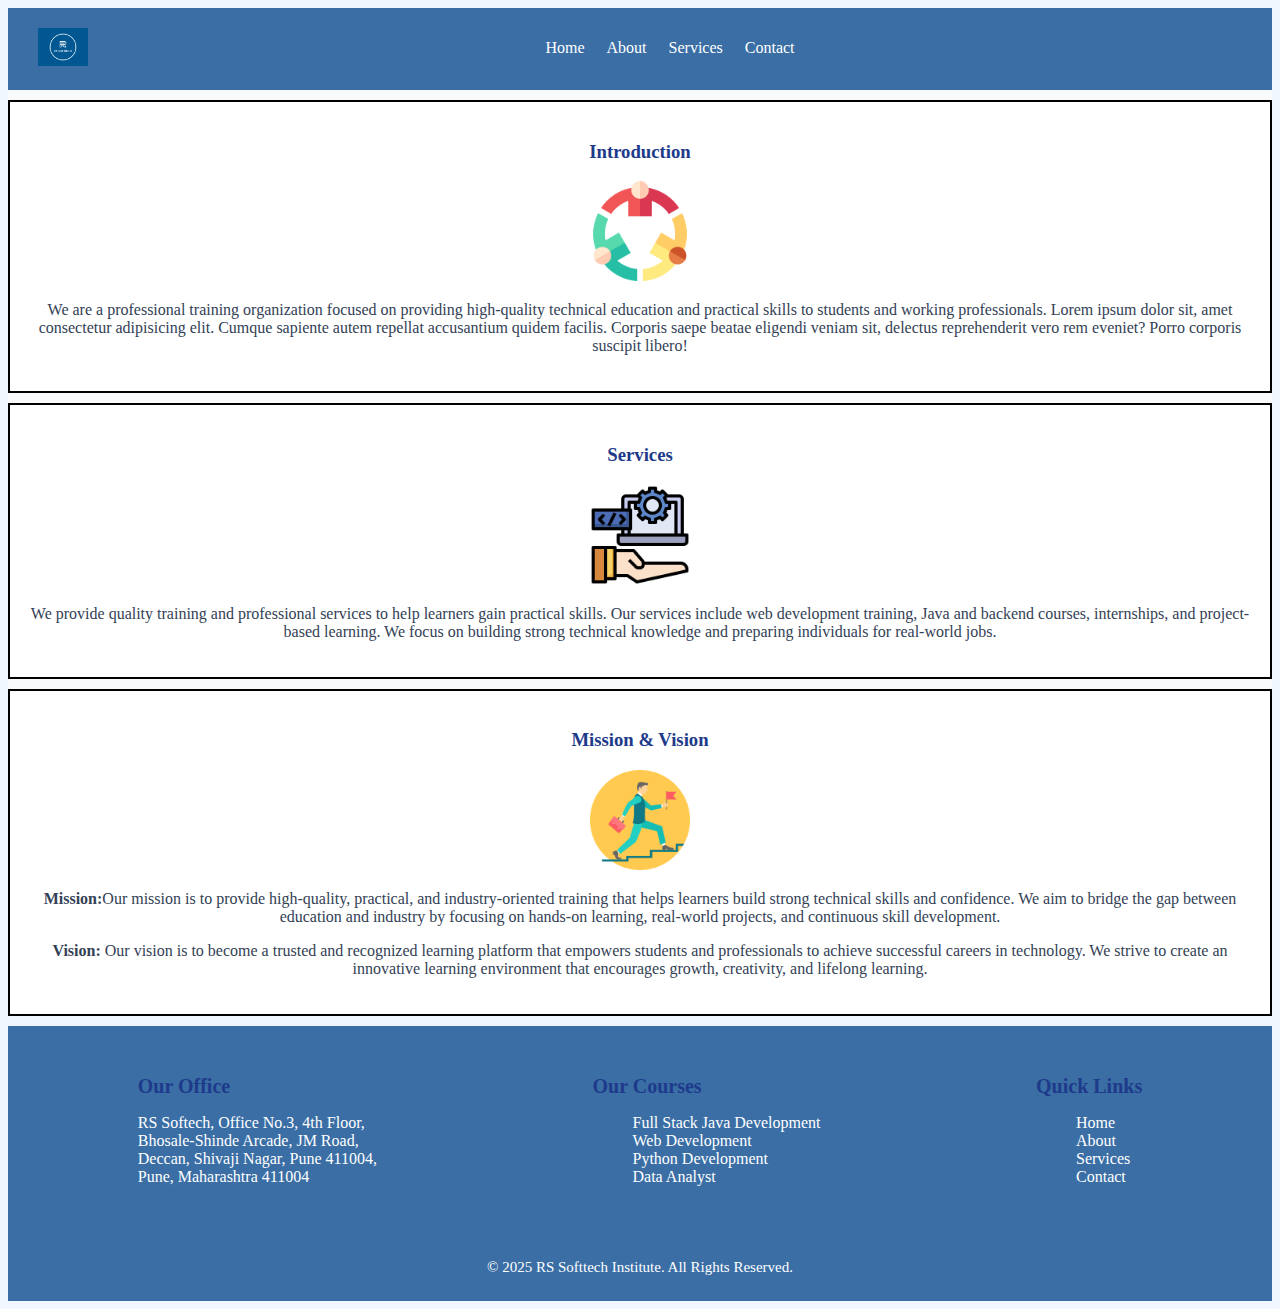
<file: about-us.html>
<!DOCTYPE html>
<html lang="en">
<head>
    <meta charset="UTF-8">
    <meta name="viewport" content="width=device-width, initial-scale=1.0">
    <title>RS-Softtechs</title>
    <link rel="stylesheet" href="task_5.css">
</head>
<body>

     <div class="container">
        <div class="header">
            <div class="logo">
                <img src="logo.png" alt="logo">
            </div>
            <div class="nav">
                <a href="home.html">Home</a>              
                <a href="about-us.html">About</a>              
                <a href="service.html">Services</a>              
                <a href="contact.html">Contact</a>              
            </div>
            <div class="search"></div>
        </div>
        <div class="about">
            <section class="block">
                <h3>Introduction</h3>
                <img src="teamwork.png" alt="Introduction">
                 <p>
                We are a professional training organization focused on providing
                high-quality technical education and practical skills to students
                and working professionals.
                Lorem ipsum dolor sit, amet consectetur adipisicing elit. Cumque sapiente autem repellat accusantium quidem facilis. Corporis saepe beatae eligendi veniam sit, delectus reprehenderit vero rem eveniet? Porro corporis suscipit libero!
            </p>
            </section>
            <section class="block">
                <h3>Services</h3>
                <img src="digital-services.png" alt="Services">
                <p>We provide quality training and professional services to help learners gain practical skills. Our services include web development training, Java and backend courses, internships, and project-based learning. We focus on building strong technical knowledge and preparing individuals for real-world jobs.</p>
            </section>
            <section class="block">
                <h3>Mission & Vision</h3>
                <img src="growth.png" alt="mission & Vision">
                <p><strong>Mission:</strong>Our mission is to provide high-quality, practical, and industry-oriented training that helps learners build strong technical skills and confidence. We aim to bridge the gap between education and industry by focusing on hands-on learning, real-world projects, and continuous skill development.
                </p>
                <p>
                <strong>Vision:</strong> Our vision is to become a trusted and recognized learning platform that empowers students and professionals to achieve successful careers in technology. We strive to create an innovative learning environment that encourages growth, creativity, and lifelong learning.
                </p>
            </section>
        </div>


    </div>
    <footer class="footer">
        <div class="footer-row">
            <div class="footer-box">
                <h2>Our Office</h2>
                <p>RS Softech, Office No.3, 4th Floor,<br>
                     Bhosale-Shinde Arcade, JM Road, <br>
                     Deccan, Shivaji Nagar, Pune 411004,<br>
                      Pune, Maharashtra 411004<br>

</p>
            </div>
            <div class="footer-box">
                <h2>Our Courses</h2>
                <ul>
                    <li>Full Stack Java Development</li>
                    <li>Web Development</li>
                    <li>Python Development</li>
                    <li>Data Analyst</li>
                </ul>
            </div>
            <div class="footer-box">
                <h2>Quick Links</h2>
                <ul>
                    <li><a href="home.html">Home</a></li>                    
                    <li><a href="about-us.html">About</a></li>                    
                    <li><a href="services.html">Services</a></li>
                    <li><a href="contact-us.html">Contact</a></li>

                </ul>
            </div>
            
        </div>
        <div class="footer-bottom">
             <p>© 2025 RS Softtech Institute. All Rights Reserved.</p>
        </div>
    </footer>
            
</body>
</html>
</file>
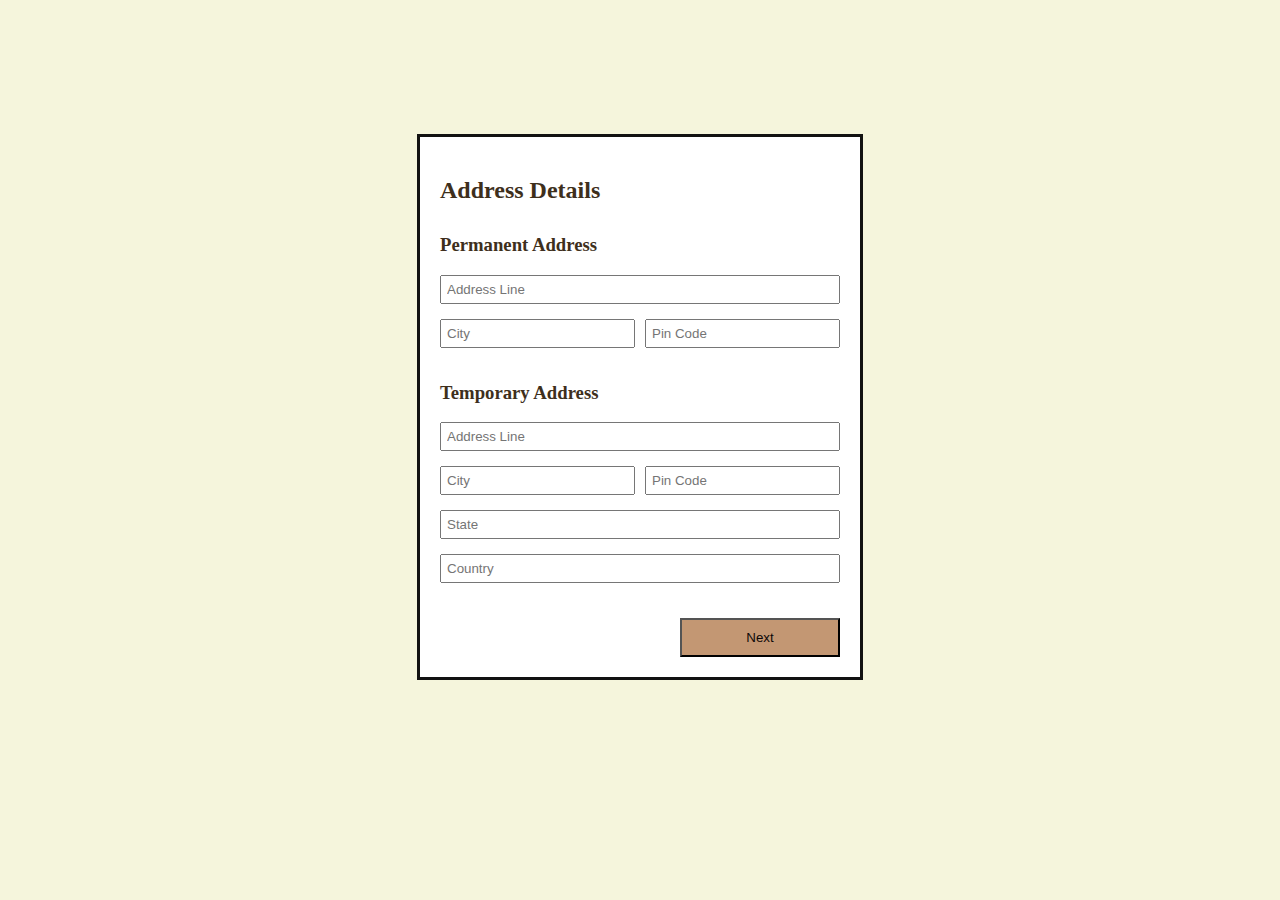
<file: address.html>
<!DOCTYPE html>
<html lang="en">
<head>
    <meta charset="UTF-8">
    <meta name="viewport" content="width=device-width, initial-scale=1.0">
    <title>Address-Details</title>
    <style>
        body{
            background-color: #F5F5DC;
            color: #3E2F1C;
            display: flex;
            justify-content: center;
            font-family: 'Times New Roman', Times, serif;
        }

        .container{
           background-color:  #FFFFFF; 
           border:3px solid #121211;
           margin :10%;
           height: fit-content;
           width: fit-content;
           width: 400px;
           padding: 20px;
           display: flex;
           flex-direction: column;
           justify-content: flex-start;
        }
        .permanent h3{
            margin-top: 10px;
        }

        .row{
            display: flex;
            gap: 10px;
            margin-bottom: 15px;
        }

        input{
            padding: 5px;
            width: 100%;   
        }
        input:hover{
            border: 2px solid black;
        }

        .container button{
            margin-left: 60%;
            margin-top: 20px;
            padding: 10px;
            background-color: #c39773;
            transition: 0.3s ease;
            color: #0d0707;
        }
        button:hover{
            background-color: #8C5E3C;
        }


    </style>
</head>
<body>
    <div class="container">
        <h2>Address Details</h2>
        <div class="permanent">
            <h3>Permanent Address</h3>
            <div class="row">
                <input type="address" placeholder="Address Line">
            </div>
            <div class="row">
                <input type="text" placeholder="City">
                <input type="text" placeholder="Pin Code">
            </div>
        </div>
        <div class="temporary">
            <h3>Temporary Address</h3>
            <div class="row">
                 <input type="address" placeholder="Address Line">
            </div>
            <div class="row">
                <input type="text" placeholder="City">
                <input type="text" placeholder="Pin Code">
            </div>
            <div class="row">
                <input type="text" placeholder="State">
            </div>
            <div class="row">
                <input type="text" placeholder="Country">
            </div>
        </div>

        <button onclick="window.location.href='education.html'">Next</button>
    </div>
</body>
</html>
</file>
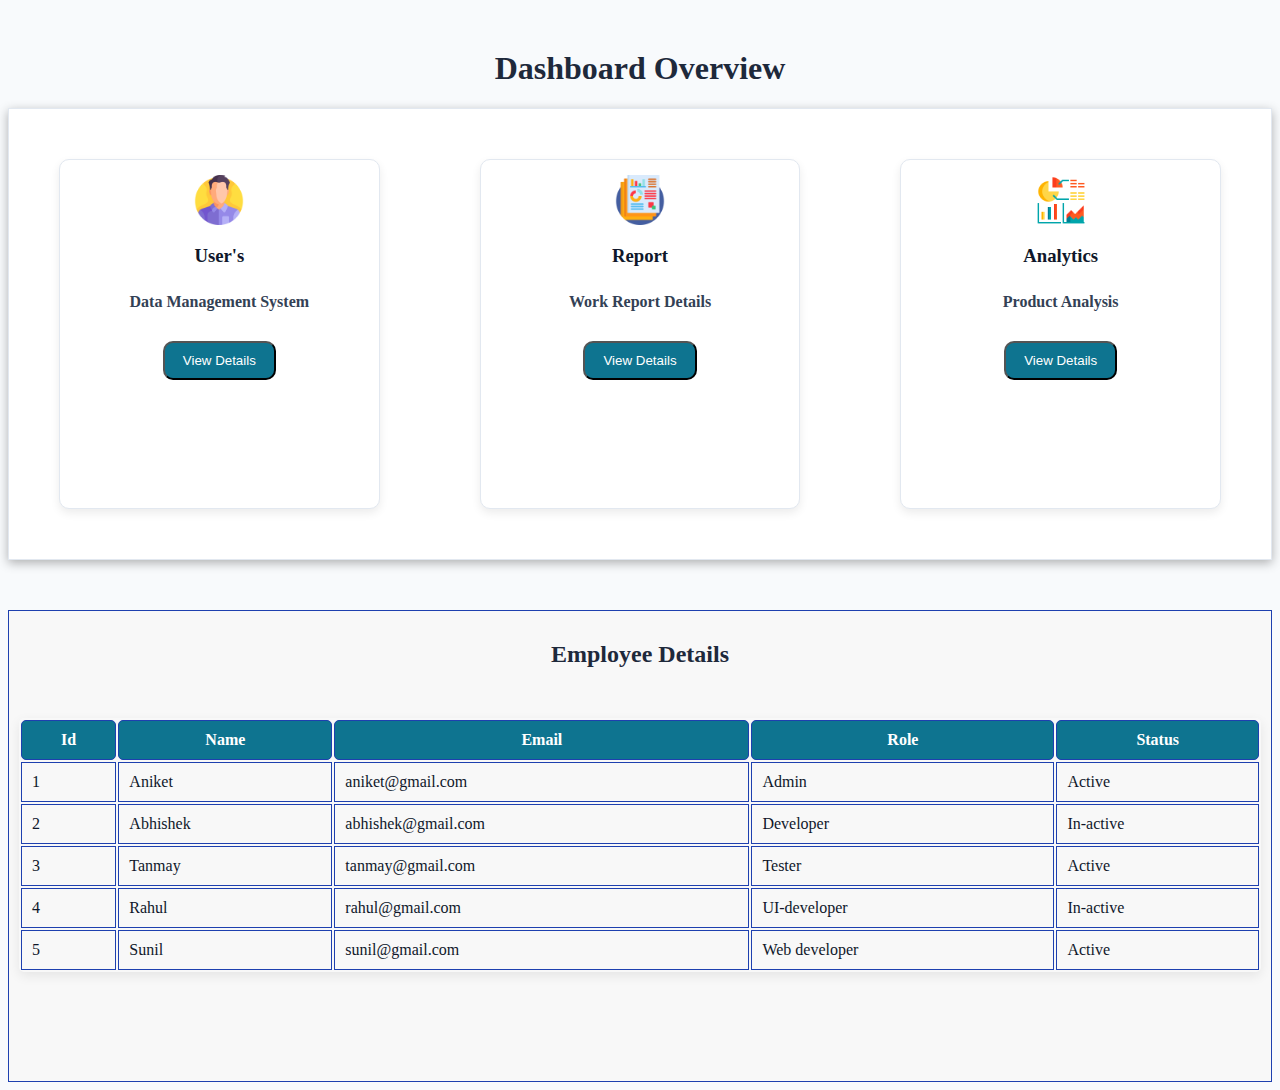
<file: cards_table.html>
<!DOCTYPE html>
<html lang="en">
<head>
    <meta charset="UTF-8">
    <meta name="viewport" content="width=device-width, initial-scale=1.0">
    <title>Task-3</title>
    <style>
        body{
            background-color: #F8FAFC;
            height: auto;
            color: #0F172A;
        }

        .blocks{
            background-color: #FFFFFF;
            border: 1px solid #E2E8F0;
            display: flex;
            height: 50vh;
            justify-content: space-around;
            box-shadow: 0 3px 10px rgba(0, 0, 0, 0.3);
        }

        .block{
            display: flex;
            flex-direction: column;
            align-items: center;
            padding: 5px;
            border-radius: 10px;
            border: 1px solid #E2E8F0;
            margin: 50px;
            width: 400px;
            height: auto;
            background-color: #FFFFFF;
            box-shadow:0px 4px 10px rgba(0, 0, 0, 0.08);
            transition: 0.3s ease-in;
        }

        .block:hover {
            transform: translateY(-6%);
            box-shadow: 0 5px 25px rgba(0, 0, 0, 0.8);
        }
        

        .block img{
            padding: 10px;
            max-width: 50px;
        }
        .block h3{
            margin-top: 10px;
            margin-bottom:10px;
            font-weight: bold;
            color: #0F172A;
        }

        .block p{
            margin-bottom: 5px;
            text-align: center;
            font-weight: bold;
            color: #334155;
        }

        .block button{
            margin-top: 25px;
            margin-bottom: 10px;
            padding: 10px 18px;
            border-radius: 10px;
            color: white;
            background-color:#0E7490;
            transition: 0.3s;
        }
        .block button:hover{
            background-color:#155E75;
        }

        .table{
            background-color: #f8f8F8;
            height: 50vh;
            padding: 10px;
            margin-top: 50px;
            

        }

        .table table{
            margin-top: 50px;
            width: 100%;
            border-radius: 5px;
            box-shadow: 0 4px 12px rgba(0,0,0,0.08);
        }
        table th{
            background-color: #0E7490;
            color: white;
            border-radius: 5px;
        }

        .table h2{
            text-align: center;
            color: #1E293B;
            
        }
        tr:hover{
            background-color: #E0E7FF;
        }


        .table,th, td{
            border: 1px solid #1E40AF;
            padding: 10px;
            font-size: bold;
        }
    </style>
</head>
<body>
        <h1 style="margin-top:50px;  text-align:center; color:#1E293B; font-family: 'Times New Roman', Times, serif;">Dashboard Overview</h1>
        <div class="blocks">
            <div class="block" >
                <img src="man.png" alt="user's">
                <h3>User's</h3>
                <p>Data Management System</p>
                <button>View Details</button>
            </div>
            <div class="block">
                <img src="report.png" alt="report">
                <h3>Report</h3>
                <p>Work Report Details</p>
                <button>View Details </button>
            </div>
            <div class="block">
                <img src="analysis.png" alt="Analytics">
                <h3>Analytics</h3>
                <p>Product Analysis</p>
                <button>View Details</button>
            </div>
        </div>
        <div class="table">
            <h2>Employee Details</h2>
            <table>
                <tr>
                    <th>Id</th>
                    <th>Name</th>
                    <th>Email</th>
                    <th>Role</th>
                    <th>Status</th>
                </tr>
                <tr>
                    <td>1</td>
                    <td>Aniket</td>
                    <td>aniket@gmail.com</td>
                    <td>Admin</td>
                    <td>Active</td>
                </tr>
                <tr>
                    <td>2</td>
                    <td>Abhishek</td>
                    <td>abhishek@gmail.com</td>
                    <td>Developer</td>
                    <td>In-active</td>
                </tr>
                <tr>
                    <td>3</td>
                    <td>Tanmay</td>
                    <td>tanmay@gmail.com</td>
                    <td>Tester</td>
                    <td>Active</td>
                </tr>
                <tr>
                    <td>4</td>
                    <td>Rahul</td>
                    <td>rahul@gmail.com</td>
                    <td>UI-developer</td>
                    <td>In-active</td>
                </tr>
                <tr>
                    <td>5</td>
                    <td>Sunil</td>
                    <td>sunil@gmail.com</td>
                    <td>Web developer</td>
                    <td>Active</td>
                </tr>
            </table>
        </div>
</body>
</html>
</file>
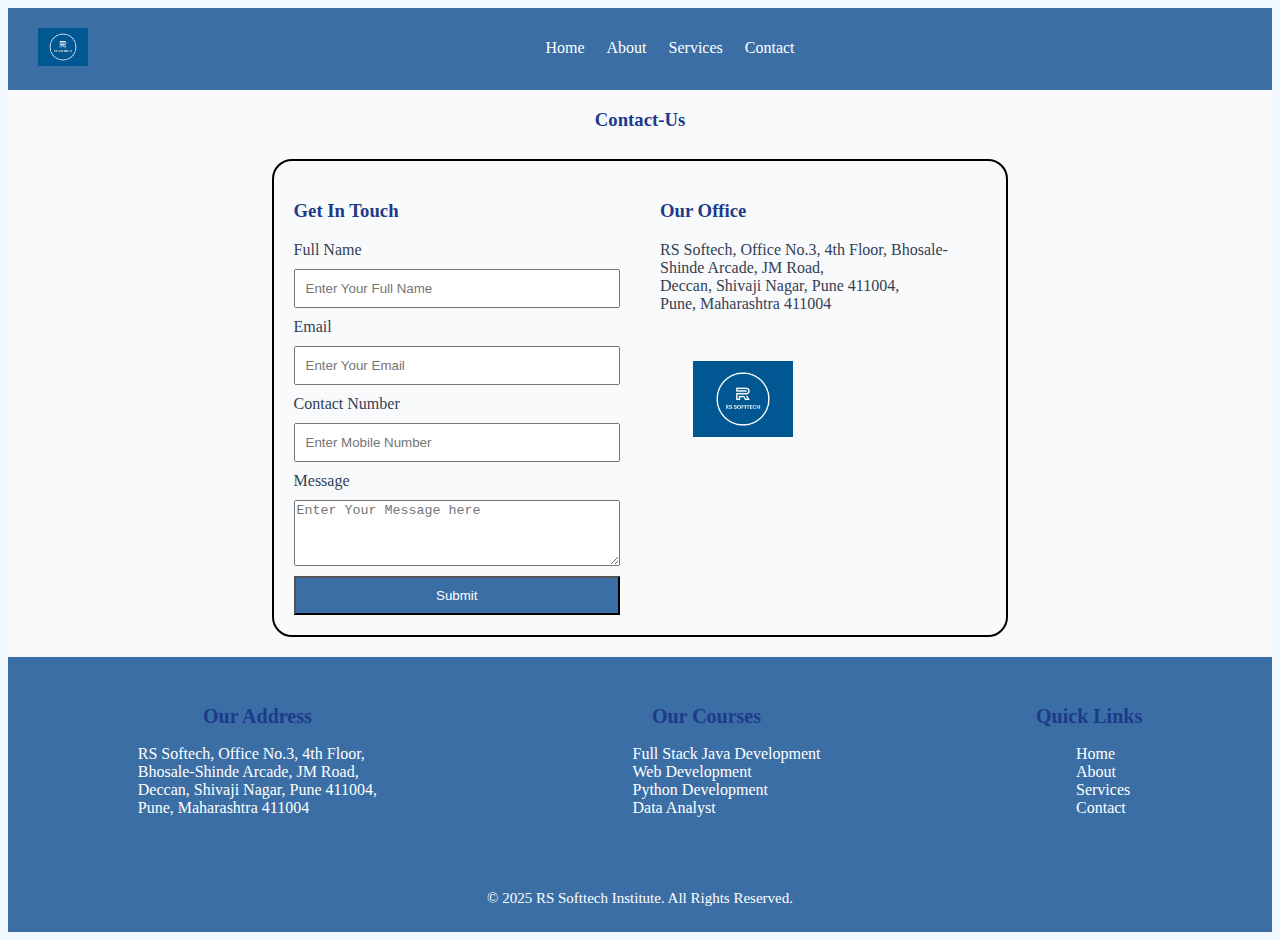
<file: contact.html>
<!DOCTYPE html>
<html lang="en">
<head>
    <meta charset="UTF-8">
    <meta name="viewport" content="width=device-width, initial-scale=1.0">
    <title>RS-Softtechs</title>
    <link rel="stylesheet" href="task_5.css">
</head>
<body>
    <div class="container">
        <div class="header">
            <div class="logo">
                <img src="logo.png" alt="logo">
            </div>
            <div class="nav">
                <a href="home.html">Home</a>              
                <a href="about-us.html">About</a>              
                <a href="service.html">Services</a>              
                <a href="contact.html">Contact</a>              
            </div>
            <div class="search"></div>
        </div>
        <!-- Contact Form -->
        <div class="contact-form">
            <h3>Contact-Us</h3>
            <div class="contact-row">
                <div class="contact-box">
                    <h3>Get In Touch</h3>
                    <form class="form">
                        <label for="full-name">Full Name </label>
                        <input type="text" name="full-name" placeholder="Enter Your Full Name">
                        <label for="email">Email</label>
                        <input type="email" name="email" placeholder="Enter Your Email">
                        <label for="phone-number">Contact Number</label>
                        <input type="tel" name="phone-number" placeholder="Enter Mobile Number">
                        <label for="message">Message</label>
                        <textarea name="message" rows="4" placeholder="Enter Your Message here"></textarea>
                        <button type="submit">Submit</button>
                    </form>
                </div>
                <div class="contact-box">
                    <h3>Our Office</h3>
                    <p>RS Softech, Office No.3, 4th Floor,
                     Bhosale-Shinde Arcade, JM Road,<br>
                     Deccan, Shivaji Nagar, Pune 411004,<br>
                      Pune, Maharashtra 411004<br></p>
                      <img src="logo.png" alt="logo">
                </div>
            </div>
        </div>





        <div class="footer-row">
            <div class="footer-box">
                <h2>Our Address</h2>
                <p>RS Softech, Office No.3, 4th Floor,<br>
                     Bhosale-Shinde Arcade, JM Road, <br>
                     Deccan, Shivaji Nagar, Pune 411004,<br>
                      Pune, Maharashtra 411004<br>

</p>
            </div>
            <div class="footer-box">
                <h2>Our Courses</h2>
                <ul>
                    <li>Full Stack Java Development</li>
                    <li>Web Development</li>
                    <li>Python Development</li>
                    <li>Data Analyst</li>
                </ul>
            </div>
            <div class="footer-box">
                <h2>Quick Links</h2>
                <ul>
                    <li><a href="home.html">Home</a></li>                    
                    <li><a href="about-us.html">About</a></li>                    
                    <li><a href="services.html">Services</a></li>
                    <li><a href="contact-us.html">Contact</a></li>

                </ul>
            </div>
            
        </div>
        <div class="footer-bottom">
             <p>© 2025 RS Softtech Institute. All Rights Reserved.</p>
        </div>

    </div>
</body>
</html>
</file>
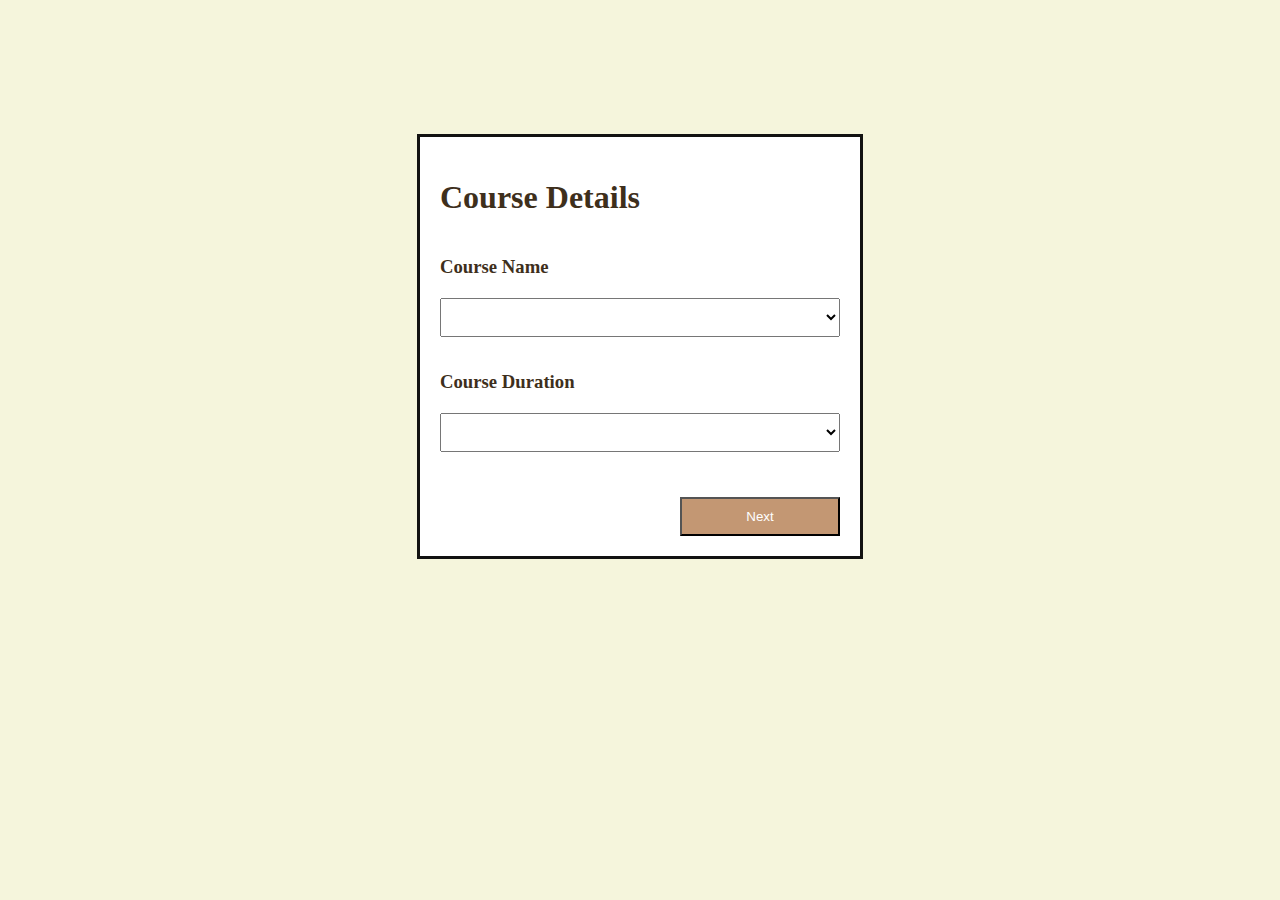
<file: course.html>
<!DOCTYPE html>
<html lang="en">
<head>
    <meta charset="UTF-8">
    <meta name="viewport" content="width=device-width, initial-scale=1.0">
    <title>Course-Details</title>
    <style>
        body{
            background-color: #F5F5DC;
            color: #3E2F1C;
            display: flex;
            justify-content: center;
            font-family: 'Times New Roman', Times, serif;
        }
        .container{
           background-color:  #FFFFFF; 
           border:3px solid #121211;
           margin :10%;
           height: fit-content;
           width: fit-content;
           width: 400px;
           padding: 20px;
           display: flex;
           flex-direction: column;
           justify-content: flex-start;
        }

        .row{
            display: flex;
            flex-direction: column;
            gap: 10px;
            margin-bottom: 15px;
        }
        .row h3{
            margin-bottom: 10px;
        }
        select{
            padding: 10px;
            width: 100%;
            margin-top: auto;
        }
        .container button{
            margin-left: 60%;
            margin-top: 30px;
            padding: 10px;
            background-color: #c39773;
            transition: 0.3s ease;
            color: #FFFFFF;
        }

        button:hover{
            background-color: #8C5E3C;
        }
    </style>
</head>
<body>
    <div class="container">
        <h1>Course Details</h1>
        <div class="row">
            <h3>Course Name</h3>
            <select>
                <option></option>
                <option>Full Stack Java</option>
                <option>Web Development</option>
                <option>Data Analyst</option>
                <option>Python Development</option>
            </select>
        </div>
        <div class="row">
            <h3>Course Duration</h3>
            <select>
                <option></option>
                <option>6 Months</option>
                <option>8 Months</option>
                <option>5 Months</option>
                <option>3 Months</option>
            </select>
        </div>
        <button onclick="window.location.href='preview.html'">Next</button>
    </div>
    
</body>
</html>
</file>
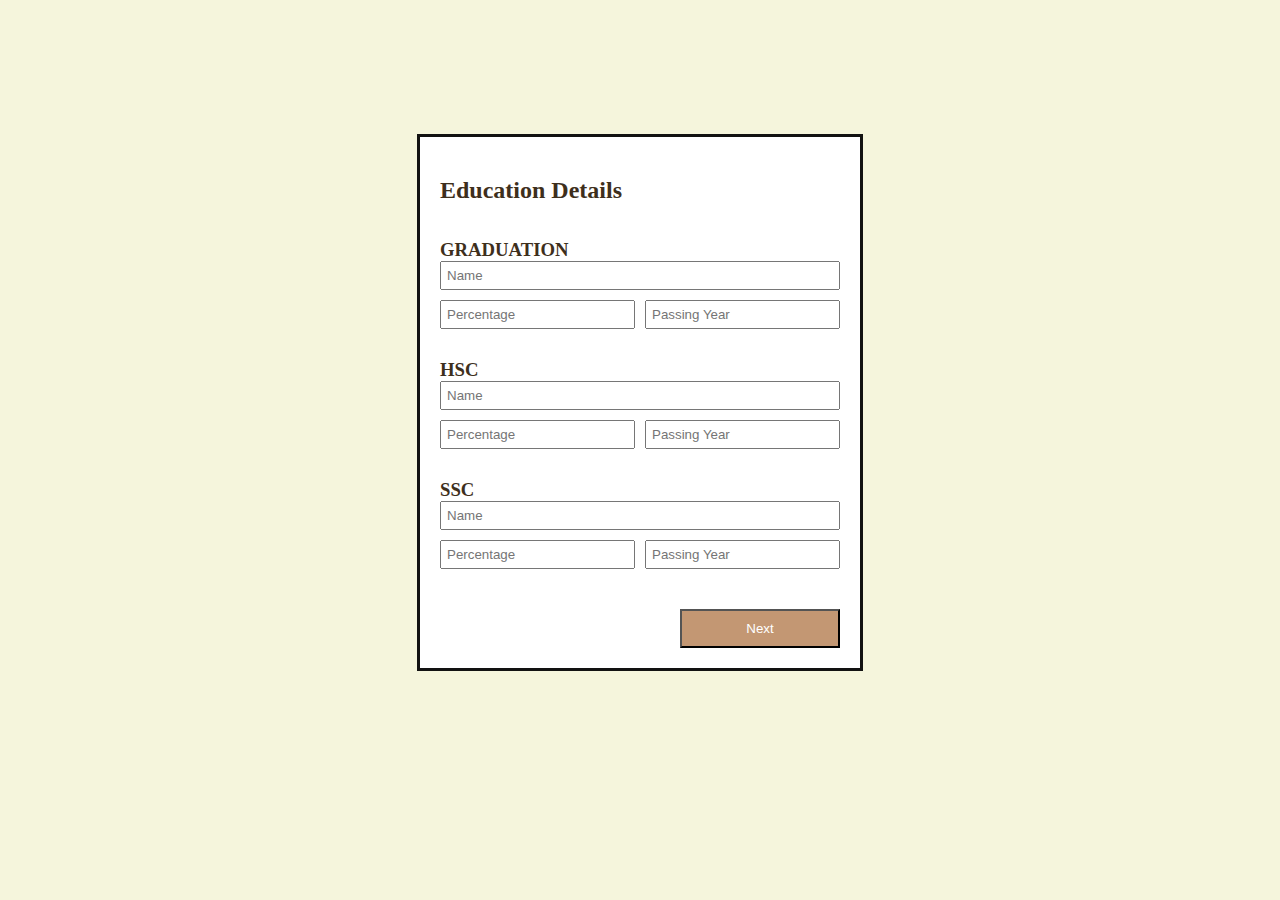
<file: education.html>
<!DOCTYPE html>
<html lang="en">
<head>
    <meta charset="UTF-8">
    <meta name="viewport" content="width=device-width, initial-scale=1.0">
    <title>Education</title>
    <style>
        body{
            background-color: #F5F5DC;
            color: #3E2F1C;
            display: flex;
            justify-content: center;
            font-family: 'Times New Roman', Times, serif;
        }
        .container{
           background-color:  #FFFFFF; 
           border:3px solid #121211;
           margin :10%;
           height: fit-content;
           width: fit-content;
           width: 400px;
           padding: 20px;
           display: flex;
           flex-direction: column;
           justify-content: flex-start;
        }


        .graduation h3{
            margin-top: 15px;
            margin-bottom: 0%;
        }

        .hsc h3{
            margin-top: 20px;
            margin-bottom: 0%;
        }
        .ssc h3{
            margin-top: 20px;
            margin-bottom: 0%;
        }
        .row{
            display: flex;
            gap: 10px;
            margin-bottom: 10px;
        }
        input{
            padding: 5px;
            width: 100%;   
        }
        input:hover{
            border: 2px solid black;
        }
        .container button{
            margin-left: 60%;
            margin-top: 30px;
            padding: 10px;
            background-color: #c39773;
            transition: 0.3s ease;
            color: #FFFFFF;
        }

        button:hover{
            background-color: #8C5E3C;
        }


    </style>
</head>
<body>
    <div class="container">
        <h2>Education Details</h2>

        <div class="graduation">
            <h3>GRADUATION</h3>
            <div class="row">
                <input type="text" placeholder="Name">
            </div>
            <div class="row">
                <input type="text" placeholder="Percentage">
                <input type="text" placeholder="Passing Year">
            </div>
        </div>
        <div class="hsc">
            <h3>HSC</h3>
            <div class="row">
                <input type="text" placeholder="Name">
            </div>
            <div class="row">
                <input type="text" placeholder="Percentage">
                <input type="text" placeholder="Passing Year">
            </div>
        </div>
        <div class="ssc">
            <h3>SSC</h3>
            <div class="row">
                <input type="text" placeholder="Name">
            </div>
            <div class="row">
                <input type="text" placeholder="Percentage">
                <input type="text" placeholder="Passing Year">
            </div>
        </div>
        <button onclick="window.location.href='course.html'">Next</button>
    </div>
</body>
</html>
</file>
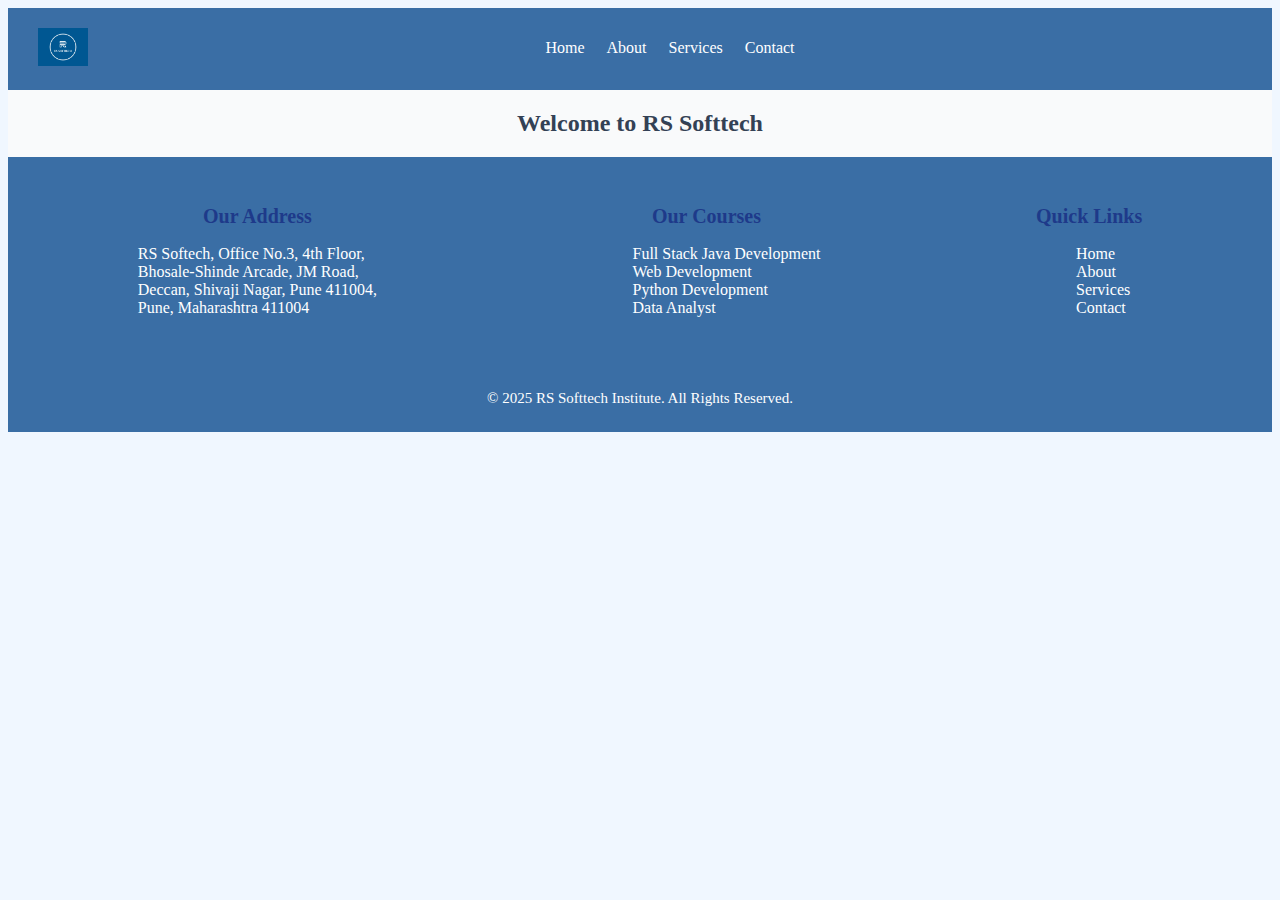
<file: home.html>
<!DOCTYPE html>
<html lang="en">
<head>
    <meta charset="UTF-8">
    <meta name="viewport" content="width=device-width, initial-scale=1.0">
    <title>RS-Softtechs</title>
    <link rel="stylesheet" href="task_5.css">
</head>
<body>
    <div class="container">
        <div class="header">
            <div class="logo">
                <img src="logo.png" alt="logo">
            </div>
            <div class="nav">
                <a href="home.html">Home</a>              
                <a href="about-us.html">About</a>              
                <a href="service.html">Services</a>              
                <a href="contact.html">Contact</a>              
            </div>
            <div class="search"></div>
        </div>
        <div class="container">
            <h2>Welcome to RS Softtech</h2>
        </div>
        
        <div class="footer-row">
            <div class="footer-box">
                <h2>Our Address</h2>
                <p>RS Softech, Office No.3, 4th Floor,<br>
                     Bhosale-Shinde Arcade, JM Road, <br>
                     Deccan, Shivaji Nagar, Pune 411004,<br>
                      Pune, Maharashtra 411004<br>

</p>
            </div>
            <div class="footer-box">
                <h2>Our Courses</h2>
                <ul>
                    <li>Full Stack Java Development</li>
                    <li>Web Development</li>
                    <li>Python Development</li>
                    <li>Data Analyst</li>
                </ul>
            </div>
            <div class="footer-box">
                <h2>Quick Links</h2>
                <ul>
                    <li><a href="home.html">Home</a></li>                    
                    <li><a href="about-us.html">About</a></li>                    
                    <li><a href="services.html">Services</a></li>
                    <li><a href="contact-us.html">Contact</a></li>

                </ul>
            </div>
            
        </div>
        <div class="footer-bottom">
             <p>© 2025 RS Softtech Institute. All Rights Reserved.</p>
        </div>
        
    </div>
</body>
</html>
</file>
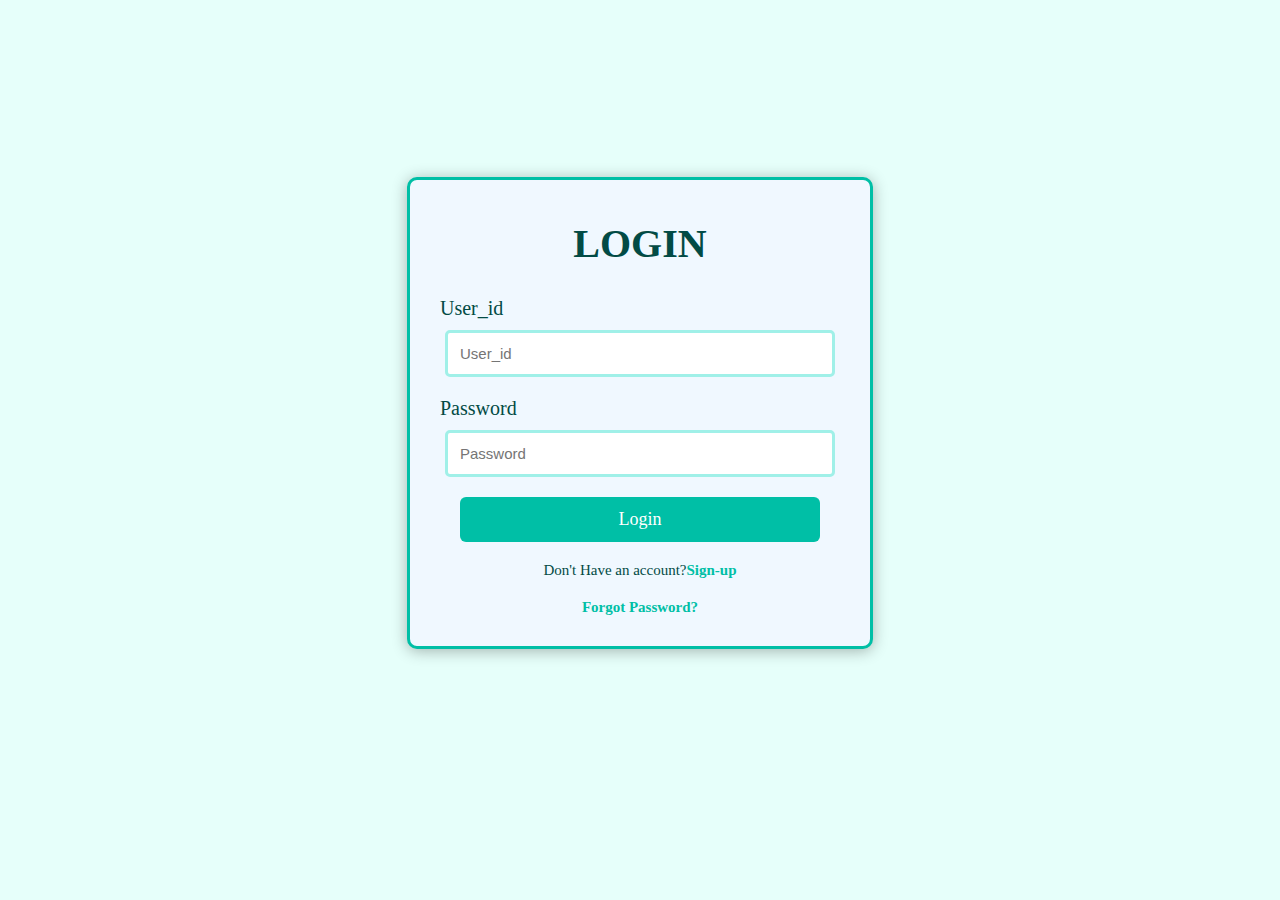
<file: login.html>
<!DOCTYPE html>
<html lang="en">
<head>
    <meta charset="UTF-8">
    <meta name="viewport" content="width=device-width, initial-scale=1.0">
    <title>user-login</title>

    <style>
        body{
            background-color: #e6fffa;
            display: flex;
            justify-content: center;
            align-items: center;
            height: 90vh;
            font-family: 'Times New Roman', Times, serif;
        }

        .login{
            background-color: aliceblue;
            max-width: 400px;
            width: 100%;
            padding: 30px;
            border:3px solid #00bfa6;
            border-radius: 10px;
            box-shadow: 0px 2px 15px rgba(0,0,0,0.3);
        }
        .login h1{
            text-align: center;
            margin-top: 10px;
            margin-bottom: 30px;
            color: #024b45;
        }

        .inputs{
            margin-bottom: 20px;
        }

        .inputs label{
            display: block;
            font-size: 20px;
            margin-bottom: 10px;
            color:#024b45;
        }

        .inputs input{
            width: 90%;
            padding: 12px;
            border: 3px solid #a0f0e8;
            border-radius: 5px;
            font-size: 15px;
            outline: none;
            transition: 0.3s ease;
        }
        .inputs input:hover {
            border-color: #00bfa6;
            box-shadow: 0 0 5px rgba(0, 191, 166, 0.5);
        }

        .button{
            width: 90%;
            background-color: #00bfa6;
            color: white;
            padding: 12px;
            border: none;
            border-radius: 6px;
            font-size: 18px;
            cursor: pointer;
            transition: 0.3s ease;
        }
        .button:hover {
            background-color: #479c91;
            box-shadow: 0px 4px 10px rgba(0, 191, 166, 0.3);
        }
        .sign-up{
            margin-top: 20px;
            text-align: center;
            font-size: 15px;
            color: #024b45;
        }

        .sign-up a{
            color: #00bfa6;
            text-decoration: none;
            font-weight: bold;
            transition: 0.3s ease;
        }

        .sign-up a:hover{
            text-decoration: underline;
            color: #009c88;
        }

        .forgot-pass{
            margin-top: 20px;
            text-align: center;
            font-size: 15px;
            color: #024b45;
        }

        .forgot-pass a{
            color: #00bfa6;
            text-decoration: none;
            font-weight: bold;
            transition: 0.3s ease;
        }
        .forgot-pass a:hover{
            text-decoration: underline;
            color: #009c88;
        }


    </style>
</head>
<body>
        <div class="login">
        <h1 style="font-family: 'Times New Roman', Times, serif; font-size: 40px; ">LOGIN</h1>
        <form>
            <div class="inputs">
                <label for="User_id">User_id </label>
            <center><input type="text" placeholder="User_id" required></center>
            </div>
            <div class="inputs">
                 <label for="Password">Password </label>
            <center><input type="password" placeholder="Password" required></center>
            </div>
                <center><button type="submit" class="button" style="font-family: 'Times New Roman', Times, serif;">Login</button></center>
            <div class="sign-up">
                Don't Have an account?<a href="sign-up.html">Sign-up</a>
            </div>
            <div class="forgot-pass">
                <a href="reset.html">Forgot Password?</a>
            </div>

        </form>
    </div>
    
</body>
</html>
</file>
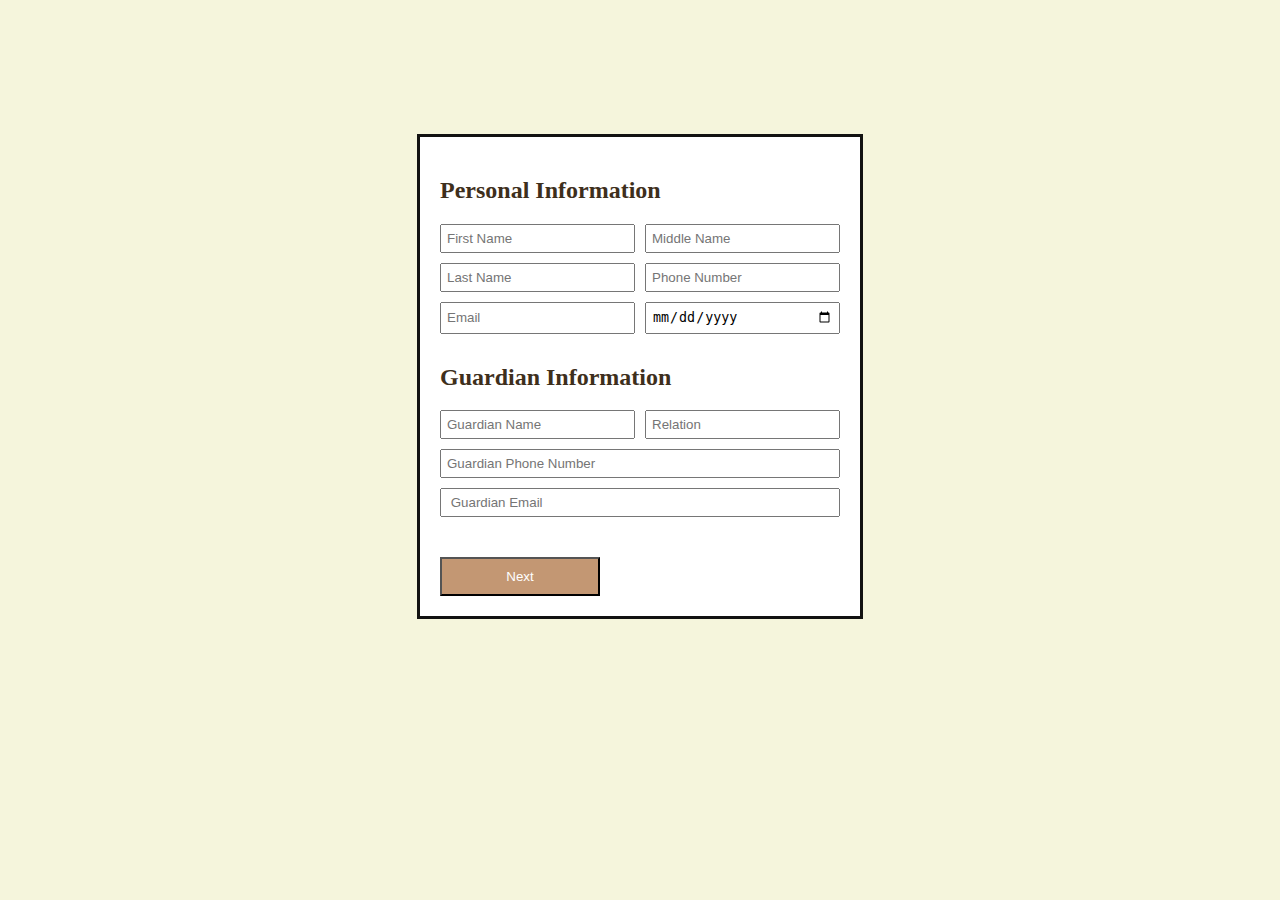
<file: personal.html>
<!DOCTYPE html>
<html lang="en">
<head>
    <meta charset="UTF-8">
    <meta name="viewport" content="width=device-width, initial-scale=1.0">
    <title>Personal-Information</title>
    <style>
        body{
            background-color: #F5F5DC;
            color: #3E2F1C;
            display: flex;
            justify-content: center;
            font-family: 'Times New Roman', Times, serif;
        }
        .container{
           background-color:  #FFFFFF; 
           border:3px solid #121211;
           margin :10%;
           height: fit-content;
           width: fit-content;
           width: 400px;
           padding: 20px;
           display: flex;
           flex-direction: column;
           justify-content: flex-start;
        }
        .personal-info h2{
            margin-top: 20px;
        }
        .row{
            display: flex;
            gap: 10px;
            margin-bottom: 10px;
        }
        input{
            padding: 5px;
            width: 100%;   
        }
        input:hover{
            border: 2px solid black;
        }
        .container button{
            margin-right: 60%;
            margin-top: 30px;
            padding: 10px;
            background-color: #c39773;
            transition: 0.3s ease;
            color: #FFFFFF;
        }

        button:hover{
            background-color: #8C5E3C;
        }
    </style>
</head>
<body>

    <div class="container">
        <div class="personal-info">
            <h2>Personal Information</h2>
            <div class="row">
            <input type="text" placeholder="First Name">
            <input type="text" placeholder="Middle Name">
            </div>
            <div class="row">
                <input type="text" placeholder="Last Name">
                <input type="tel" placeholder="Phone Number">
            </div>
            <div class="row">
                <input type="email" placeholder="Email">
                <input type="date" placeholder="Date of Birth">
            </div>
        </div>

        <div class="guardian-info">
            <h2>Guardian Information</h2>
            
            <div class="row">
                <input type="text" placeholder="Guardian Name">
                <input type="text" placeholder="Relation">
            </div>
            <div class="row">
                <input type="tel" placeholder="Guardian Phone Number">
            </div>
            <div class="row">
                <input type="email" placeholder=" Guardian Email">
            </div>
        </div>
        
        <button onclick="window.location.href='address.html'">Next</button>
    </div>
    
</body>
</html>
</file>
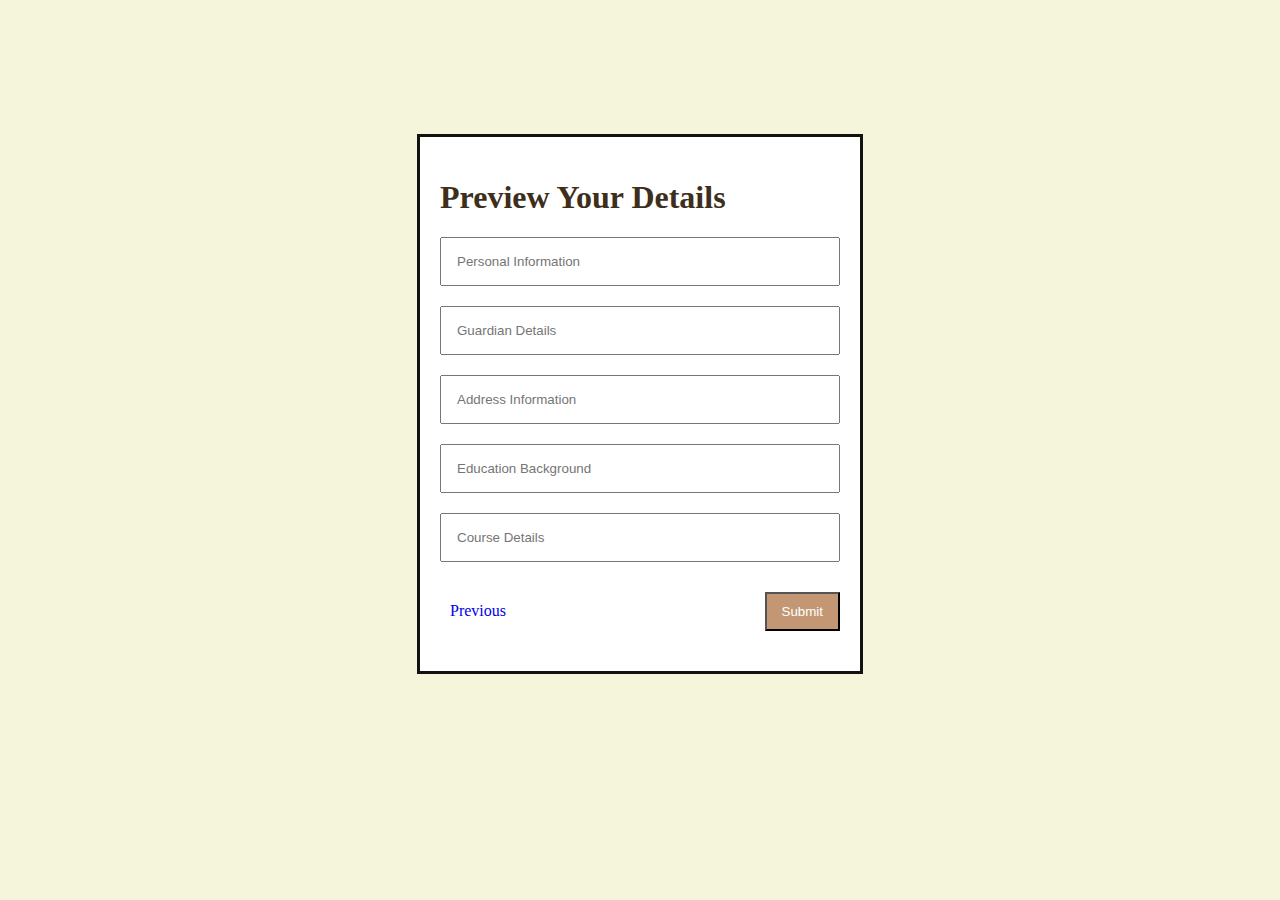
<file: preview.html>
<!DOCTYPE html>
<html lang="en">
<head>
    <meta charset="UTF-8">
    <meta name="viewport" content="width=device-width, initial-scale=1.0">
    <title>Preview</title>
    <style>
        body{
            background-color: #F5F5DC;
            color: #3E2F1C;
            display: flex;
            justify-content: center;
            font-family: 'Times New Roman', Times, serif;
        }
        .container{
           background-color:  #FFFFFF; 
           border:3px solid #121211;
           margin :10%;
           height: fit-content;
           width: fit-content;
           width: 400px;
           padding: 20px;
           display: flex;
           flex-direction: column;
           justify-content: flex-start;
        }
        .row{
            display: flex;
            margin-bottom: 20px;
        }
        input{
            padding: 15px;
            width: 100%;

        }

        input:hover{
            border: 2px solid black;
        }
        .row button{
            margin-left: auto;
            margin-top: 10px;
            padding: 10px 15px;
            background-color: #c39773;
            transition: 0.3s ease;
            color: #FFFFFF;
        }
        .row a{
            margin-right: auto;
            margin-top: 10px;
            padding: 10px;
            text-decoration: none;
        }

        button:hover{
            background-color: #8C5E3C;
        }
    </style>
</head>
<body>
    <div class="container">
        <h1>Preview Your Details</h1>
        <div class="row">
            <input type="text" placeholder="Personal Information">
        </div>
        <div class="row">
            <input type="text" placeholder="Guardian Details">
        </div>
        <div class="row">
            <input type="text" placeholder="Address Information">
        </div>
        <div class="row">
            <input type="text" placeholder="Education Background">
        </div>
        <div class="row">
            <input type="text"placeholder="Course Details" >
        </div>
        <div class="row">
            <a href="course.html">Previous</a>
            <button class="submit">Submit</button>
        </div>
    </div>
</body>
</html>
</file>
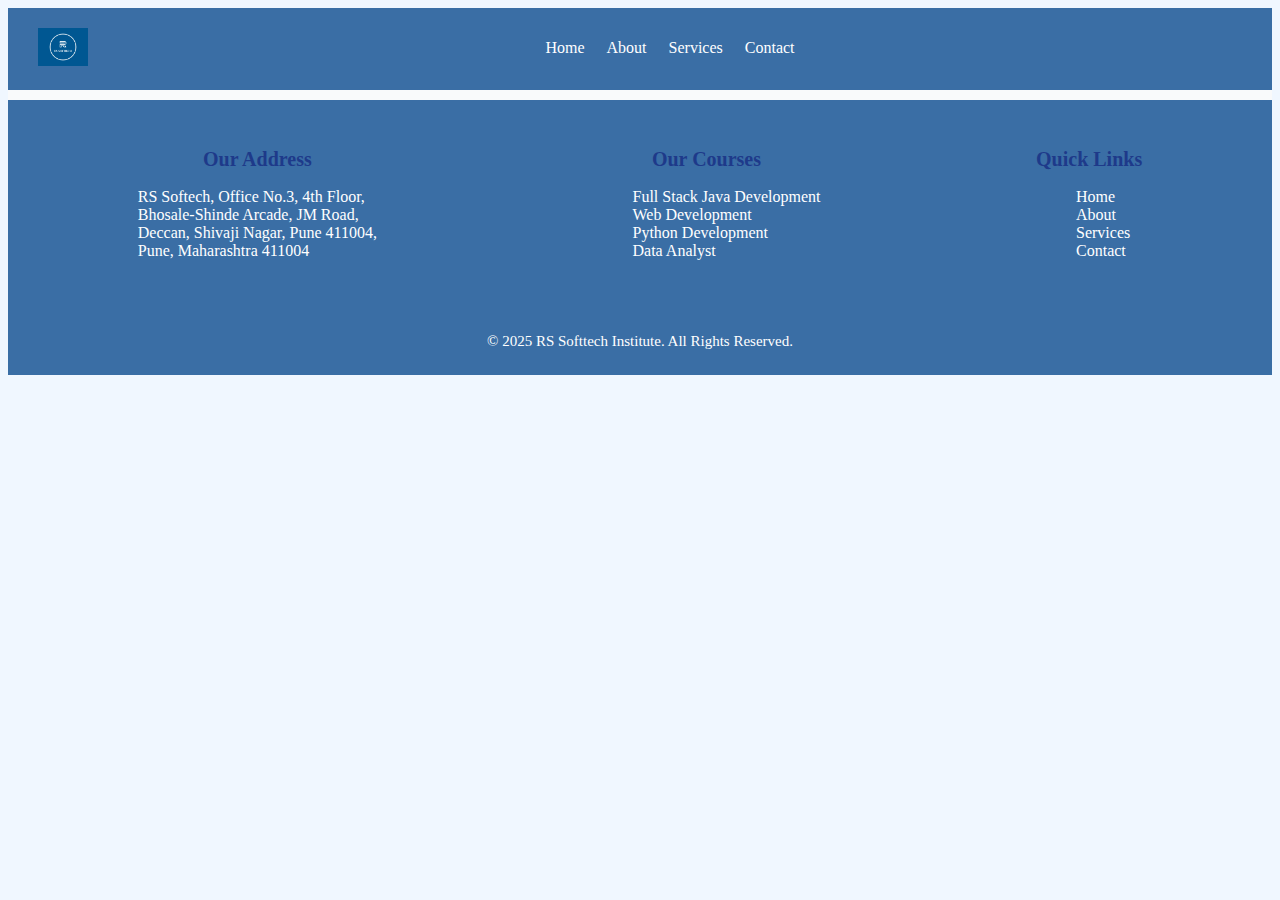
<file: service.html>
<!DOCTYPE html>
<html lang="en">
<head>
    <meta charset="UTF-8">
    <meta name="viewport" content="width=device-width, initial-scale=1.0">
    <title>RS-Softtechs</title>
    <link rel="stylesheet" href="task_5.css">
</head>
<body>
    <div class="container">
        <div class="header">
            <div class="logo">
                <img src="logo.png" alt="logo">
            </div>
            <div class="nav">
                <a href="home.html">Home</a>              
                <a href="about-us.html">About</a>              
                <a href="service.html">Services</a>              
                <a href="contact.html">Contact</a>              
            </div>
            <div class="search"></div>
        </div>
        <div class="footer-row">
            <div class="footer-box">
                <h2>Our Address</h2>
                <p>RS Softech, Office No.3, 4th Floor,<br>
                     Bhosale-Shinde Arcade, JM Road, <br>
                     Deccan, Shivaji Nagar, Pune 411004,<br>
                      Pune, Maharashtra 411004<br>

</p>
            </div>
            <div class="footer-box">
                <h2>Our Courses</h2>
                <ul>
                    <li>Full Stack Java Development</li>
                    <li>Web Development</li>
                    <li>Python Development</li>
                    <li>Data Analyst</li>
                </ul>
            </div>
            <div class="footer-box">
                <h2>Quick Links</h2>
                <ul>
                    <li><a href="home.html">Home</a></li>                    
                    <li><a href="about-us.html">About</a></li>                    
                    <li><a href="services.html">Services</a></li>
                    <li><a href="contact-us.html">Contact</a></li>

                </ul>
            </div>
            
        </div>
        <div class="footer-bottom">
             <p>© 2025 RS Softtech Institute. All Rights Reserved.</p>
        </div>

    </div>
</body>
</html>
</file>
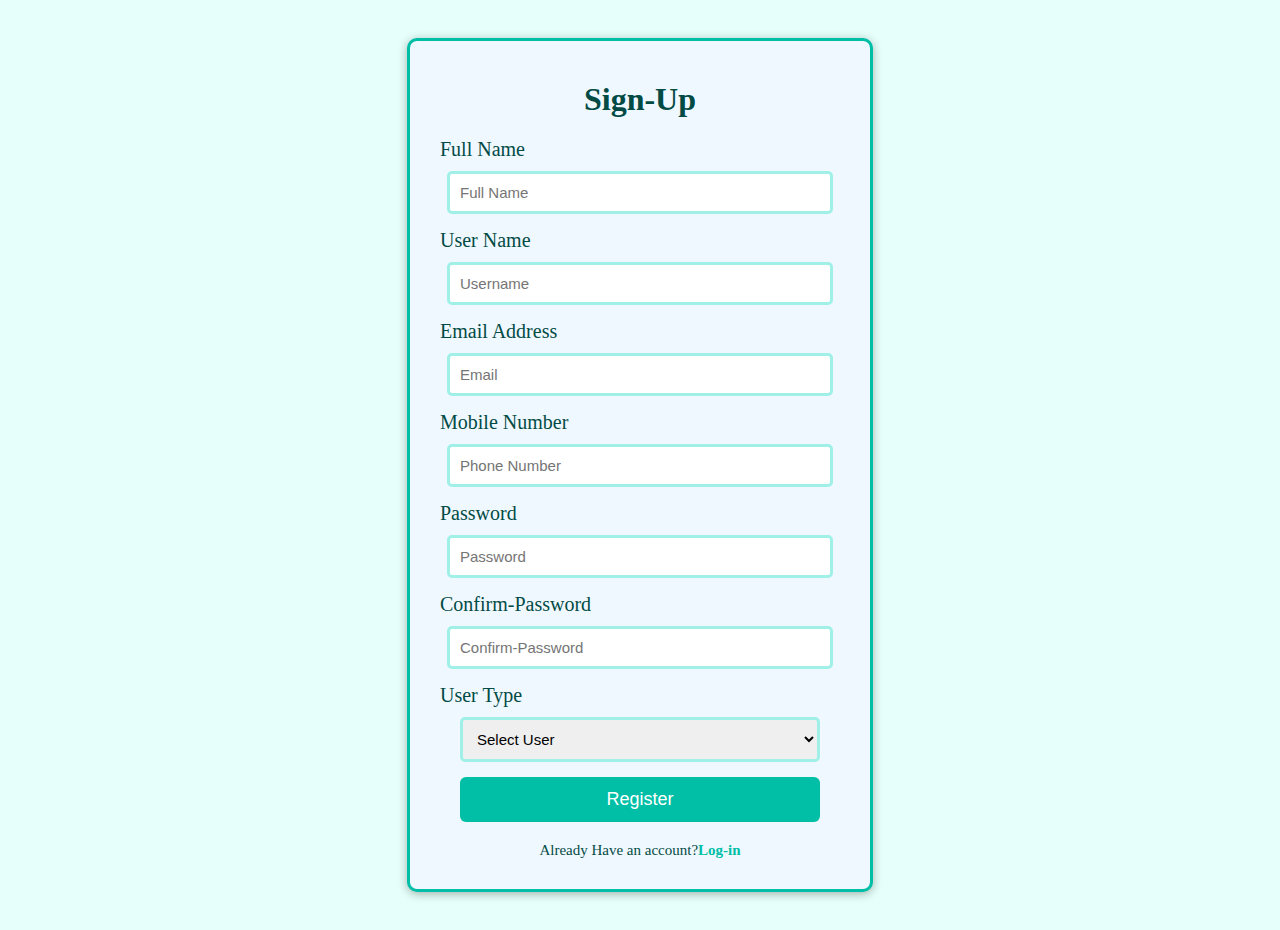
<file: sign-up.html>
<!DOCTYPE html>
<html lang="en">
<head>
    <meta charset="UTF-8">
    <meta name="viewport" content="width=device-width, initial-scale=1.0">
    <title>user-signup</title>
    <link rel="stylesheet" href="task-6.css">
    
    
</head>
<body>
    <div class="sign-up">
        <h1>Sign-Up</h1>

        <form onsubmit="return validate()">
            <div class="fields">
                <label for="fullname">Full Name</label>
                <center><input type="text" id="fullname" placeholder="Full Name"></center>
                <div class="error" id="fullnameError"></div>
            </div>
            <div class="fields">
                <label for="username">User Name</label>
                <center><input type="text" id="username" placeholder="Username"></center>
                <div class="error" id="usernameError"></div>
            </div>
            
            <div class="fields">
                <label for="email">Email Address</label>
                <center><input type="text" id="email" placeholder="Email"></center>
                <div class="error" id="emailError"></div>
            </div>
            
             <div class="fields">
                <label for="phonenumber">Mobile Number</label>
               <center><input type="tel" id="phonenumber" placeholder="Phone Number" onsubmit="return validatePhone()"></center> 
               <div class="error" id="phoneError"></div>
            </div>
            
            <div class="fields">
                <label for="password">Password</label>
                <center><input type="password" id="pass" placeholder="Password"></center>
                <div class="error" id="passwordError"></div>
            </div>
            
            <div class="fields"> 
                <label for="confirmpassword">Confirm-Password</label>
               <center><input type="password" id="confirmpass" placeholder="Confirm-Password"> </center> 
               <div class="error" id="confirmpassError"></div>
            </div>
            
            <div class="fields">
                <label for="usertype">User Type</label>
                <center><select name="usertype" id="usertype">
                    <option value="">Select User</option>
                    <option value="admin">Admin</option>
                    <option value="student">Student</option>
                    <option value="teacher">Teacher</option>
                </select>
                </center>
                <div class="error" id="usertypeError"></div>
            </div>

             <div class="error" id="formError"></div>
            <center><button type="submit" name="submit" id="submit" class="button">Register</button></center>

            <div class="log-in">
                Already Have an account?<a href="login.html">Log-in</a>
            </div>

        
        </form> 
<!-- <form onsubmit="return validate()">
    <input type="text" id="fullname" placeholder="Name">
    <div id="fullnameError" style="color:red"></div>

    <button type="submit">Submit</button>
</form> -->
        
    </div>
    <script src="task-six.js"></script>
</body>
</html>
</file>
<file: task_5.css>
body{
            background-color:#F0F7FF;
            color: #334155;
        }

        .container{
            background-color:#F9FAFB;
        }
        
        .container h2{
            text-align: center;
        }

        /* Navbar Styling*/
        .header{
            background-color: #3A6EA5;
            display: flex;
            height: fit-content;
            justify-content: space-between;
            padding: 20px;
        }
        .logo{
            margin-left: 10px;
        }
        .logo img{
            max-width: 50px;
        }
        .nav{
            display: flex;
            justify-content: center;
        }

        .nav a{
            color: white;
         text-decoration: none;
         padding: 10px 10px;
         border: 1px solid transparent;
        }

        .nav a:hover{
         padding: 10px;
         border-bottom:1px solid #60A5FA;
         border-right:1px solid #60A5FA;
        }        

        /* About Styling */
        .about{
            display: flex;
            flex-direction: column;
            text-align: center;
        }
        .about h3{
            text-decoration: none;
            text-align: center;
        }
        .block{
            background-color: #FFFFFF;
            border: 2px solid black;
            margin-top: 10px;
            padding: 20px;
        }
        .block img{
            max-width: 100px;
        }

        /* Contact-Form Styling */
        .contact-form{
            display: flex;
            flex-direction: column;
            align-items: center;
        }
        .contact-row{
            display: flex;
            margin: 10px;
            border: 2px solid black;
            border-radius: 20px;
        }
        .contact-box{
            flex: 1;
            padding: 20px;
            max-width:100%;
            height: fit-content;
        }
        .contact-box img{
            max-width: 100px;
            margin: 10%;
        }
        .form{
            width: auto;
            display:flex;
            flex-direction: column;
            gap: 10px;
        }
         input,button{
            max-width: 100%;
            padding: 10px;
        
            border: 1px medium grey;
            transition: 0.3s ease;
        }
        button{
            background-color: #3A6EA5;
            color: white;
        }

        input:hover{
            border: 2px solid black;
        }
        button:hover{
            border: 2px solid black;
            background-color:#6F4E2C;
        }
        textarea:hover{
            border: 2px solid black;
        }



        /* Footer Styling */
         .footer-row{
            margin-top: 10px;
            background-color: #3A6EA5;
            padding: 20px;
            max-width: 100%;
            border: 2px solid transparent;
            display: flex;
            justify-content: space-around;
        }
        h3{
            color: #1E3A8A;     
        }
        .footer-row h2{
            color: #1E3A8A;
            font-size: 20px;
        }
        .footer-box{
            color: white;
            width: fit-content;
            margin: 10px;
            justify-content: center;
        }
        .footer-box li,a{
            text-decoration: none;
            list-style: none;
            color: white;
;
        }
        .footer-bottom{
            background-color: #3A6EA5;
            color: white;
            font-size: 15px;
            padding: 10px;
            text-align: center;
        }
</file>
<file: task-6.css>
body{
            background-color: #e6fffa;
            display: flex;
            justify-content: center;
            align-items: center;
            
        }

        .sign-up{
           background-color: aliceblue;
           padding: 20px;
           margin: 30px;
           max-width: 400px;
           width: 100%;
           padding: 30px;
           border-radius: 10px;
           border: 3px solid #00bfa6;
           box-shadow: 0px 2px 10px rgba(0, 0, 0, 0.3);
        }

        .sign-up h1{
            text-align: center;
            margin-top: 10px;
            margin-bottom: 20px;
            color: #024b45;

        }

        .fields{
            margin-bottom: 15px;
        }

        .fields label{
            display: flex;
            font-size: 20px;
            margin-bottom: 10px;
            color:#024b45;
        }

        .fields input{
            width: 90%;
            padding: 10px;
            border: 3px solid #a0f0e8;
            border-radius: 5px;
            font-size: 15px;
            outline: none;
            transition: 0.3s ease;
        }
        
        .fields input:hover {
            border-color: #00bfa6;
            box-shadow: 0 0 5px rgba(0, 191, 166, 0.5);
        }

        .fields select{
            width: 90%;
            padding: 10px;
            border: 3px solid #a0f0e8;
            border-radius: 5px;
            font-size: 15px;
            transition: 0.3s ease;
        }

        .fields select:hover {
            border-color: #00bfa6;
            box-shadow: 0 0 5px rgba(0, 191, 166, 0.5);
        }

        .button{
            width: 90%;
            background-color: #00bfa6;
            color: white;
            padding: 12px;
            border: none;
            border-radius: 6px;
            font-size: 18px;
            cursor: pointer;
            transition: 0.3s ease;
        }

        .button:hover {
            background-color: #479c91;
            box-shadow: 0px 4px 10px rgba(0, 191, 166, 0.3);
        }

        .log-in{
            margin-top: 20px;
            text-align: center;
            font-size: 15px;
            color: #024b45;
        }

        .log-in a{
            color: #00bfa6;
            text-decoration: none;
            font-weight: bold;
            transition: 0.3s ease;
        }

        .log-in a:hover{
            text-decoration: underline;
            color: #009c88;
        }

        /* Error */
        .error{
            color: red;
        }
</file>
